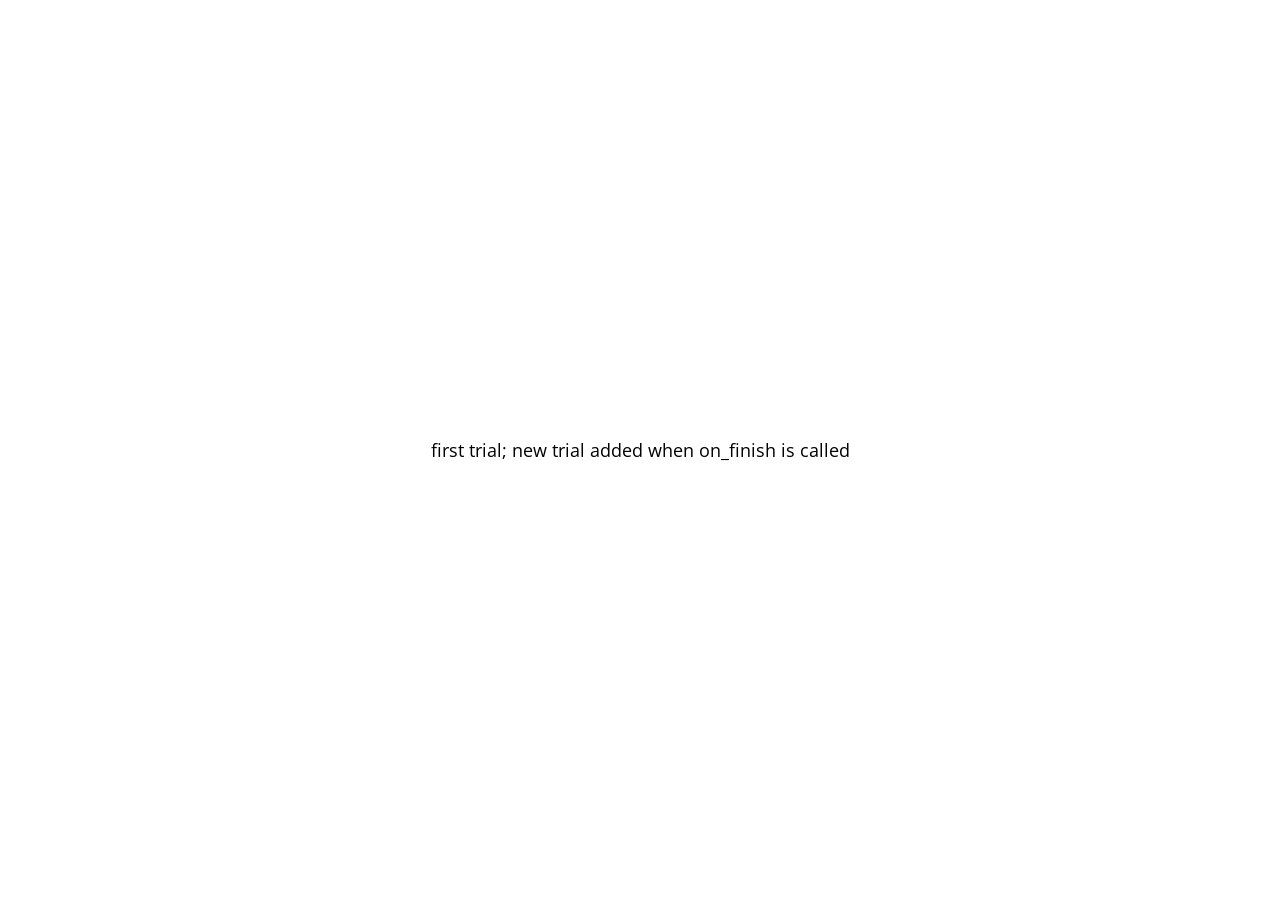
<file: jspsych-6.1.0/examples/add-to-end-of-timeline.html>
<!DOCTYPE html>
<html>
  <head>
    <script src="../jspsych.js"></script>
    <script src="../plugins/jspsych-html-keyboard-response.js"></script>
    <script src="../plugins/jspsych-image-keyboard-response.js"></script>
    <link rel="stylesheet" href="../css/jspsych.css"></link>
  </head>
  <body></body>
  <script>

  var first = {
    type: 'html-keyboard-response',
    stimulus: 'first trial; new trial added when on_finish is called',
    on_finish: function(){
      jsPsych.pauseExperiment();
      jsPsych.addNodeToEndOfTimeline({
        timeline: [{
          type: 'image-keyboard-response',
          stimulus: 'img/happy_face_4.jpg'
        }]
      }, jsPsych.resumeExperiment)
    }
  }

  jsPsych.init({
    timeline: [first],
    on_finish: function(){jsPsych.data.displayData(); }
  });

  </script>
</html>
</file>
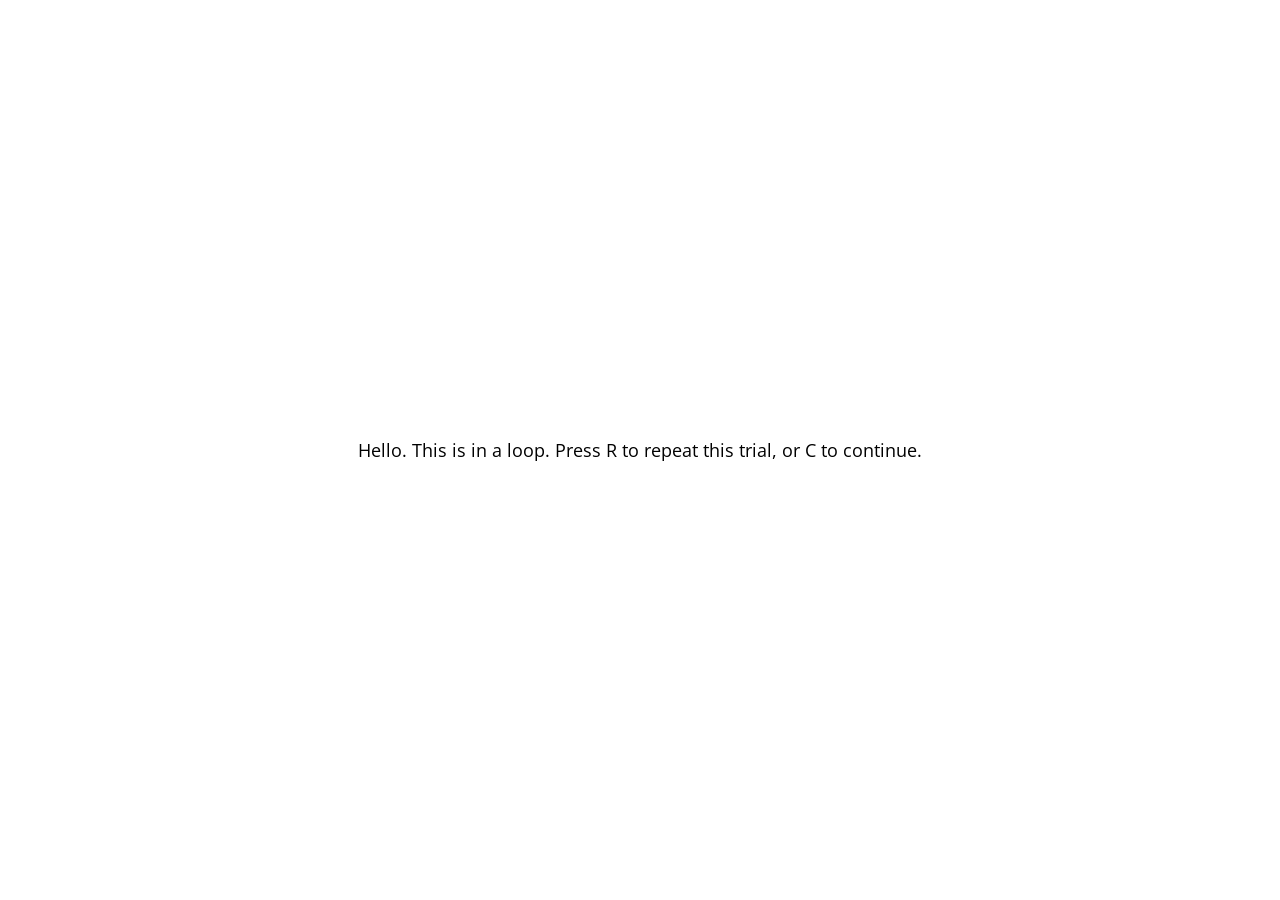
<file: jspsych-6.1.0/examples/conditional-and-loop-functions.html>
<!DOCTYPE html>
<html>
  <head>
    <script src="../jspsych.js"></script>
    <script src="../plugins/jspsych-html-keyboard-response.js"></script>
    <link rel="stylesheet" href="../css/jspsych.css"></link>
  </head>
  <body></body>
  <script>

  var trial = {
    type: 'html-keyboard-response',
    stimulus: 'Hello. This is in a loop. Press R to repeat this trial, or C to continue.',
    choices: ['r','c']
  }

  var loop_node = {
    timeline: [trial],
    loop_function: function(data){
      if(jsPsych.pluginAPI.convertKeyCharacterToKeyCode('r') == data.values()[0].key_press){
        return true;
      } else {
        return false;
      }
    }
  }

  var pre_if_trial = {
    type: 'html-keyboard-response',
    stimulus: 'The next trial is in a conditional statement. Press S to skip it, or V to view it.',
    choices: ['s','v']
  }

  var if_trial = {
    type: 'html-keyboard-response',
    stimulus: 'You chose to view the trial. Press any key to continue.'
  }

  var if_node = {
    timeline: [if_trial],
    conditional_function: function(){
      var data = jsPsych.data.get().last(1).values()[0];
      if(data.key_press == jsPsych.pluginAPI.convertKeyCharacterToKeyCode('s')){
        return false;
      } else {
        return true;
      }
    }
  }

  var after_if_trial = {
    type: 'html-keyboard-response',
    stimulus: 'This is the trial after the conditional.'
  }

  jsPsych.init({
    timeline: [loop_node, pre_if_trial, if_node, after_if_trial],
    on_finish: function(){ jsPsych.data.displayData(); },
    default_iti: 200
  });

  </script>
</html>
</file>
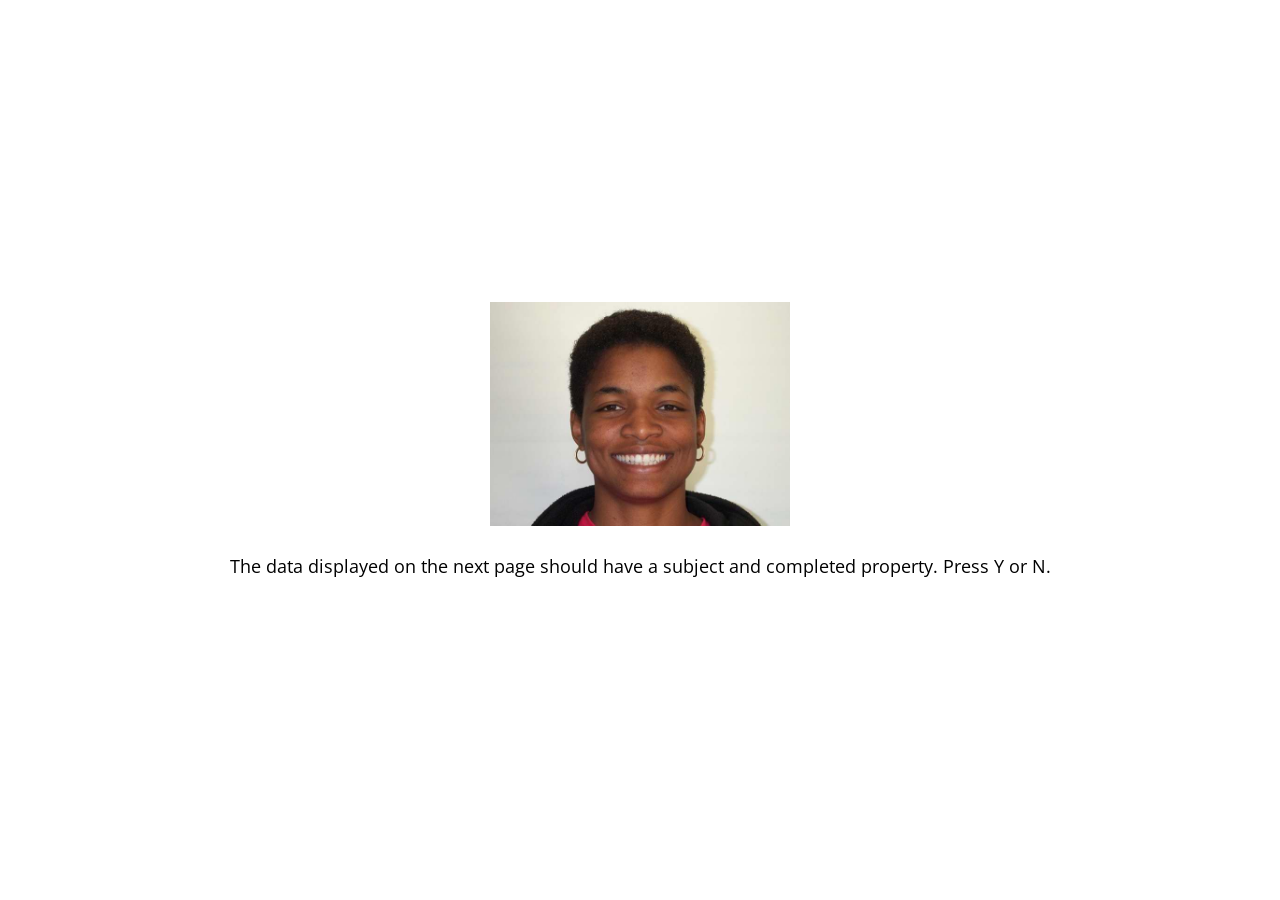
<file: jspsych-6.1.0/examples/data-add-properties.html>
<!DOCTYPE html>
<html>

<head>
  <script src="../jspsych.js"></script>
  <script src="../plugins/jspsych-image-keyboard-response.js"></script>
  <link rel="stylesheet" href="../css/jspsych.css"></link>
  <style>
    img {
      width: 300px;
    }
  </style>
</head>
<body></body>
<script>
  var block_1 = {
    type: 'image-keyboard-response',
    stimulus: 'img/happy_face_1.jpg',
    choices: [89, 78], // Y or N
    prompt: '<p>The data displayed on the next page should have a subject and completed property. Press Y or N.</p>'
  }

  jsPsych.data.addProperties({
    subject: 1
  });


  jsPsych.init({
    timeline: [block_1],
    on_finish: function() {
      jsPsych.data.addProperties({
        completed: true
      });
      // data should have a subject and completed field for each trial.
      jsPsych.data.displayData();
    }
  });
</script>

</html>
</file>
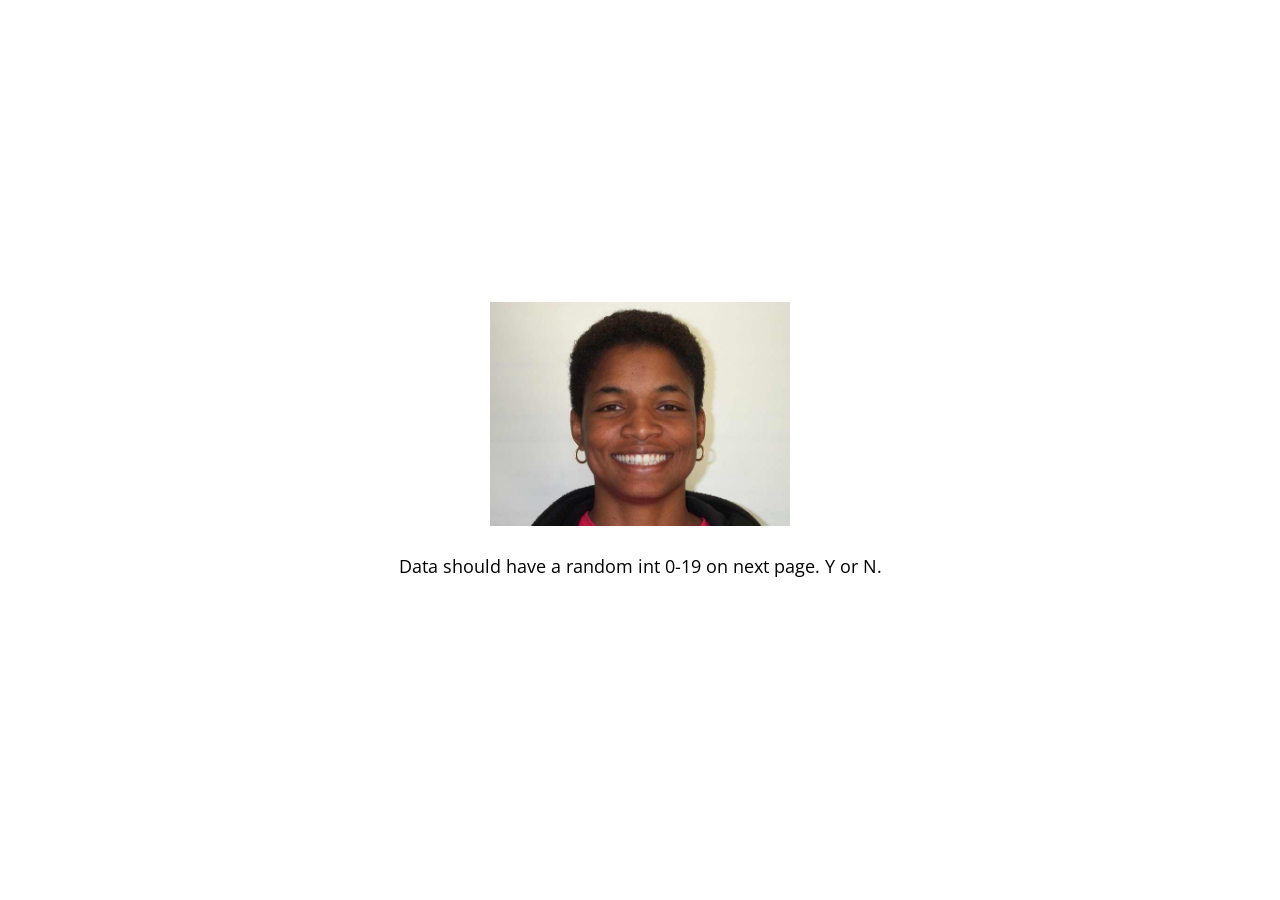
<file: jspsych-6.1.0/examples/data-as-function.html>
<!DOCTYPE html>
<html>

<head>
  <script src="../jspsych.js"></script>
  <script src="../plugins/jspsych-image-keyboard-response.js"></script>
  <link rel="stylesheet" href="../css/jspsych.css"></link>
  <style>
    img {
      width: 300px;
    }
  </style>
</head>
<body></body>
<script>
  var block_1 = {
    type: 'image-keyboard-response',
    stimulus: 'img/happy_face_1.jpg',
    choices: [89, 78], // Y or N
    prompt: '<p>Data should have a random int 0-19 on next page. Y or N.</p>',
    data: function() {
      return {
        random_number: Math.floor(Math.random() * 20)
      }
    }
  }

  jsPsych.init({
    timeline: [block_1],
    on_finish: function() {
      jsPsych.data.displayData();
    }
  });
</script>

</html>
</file>
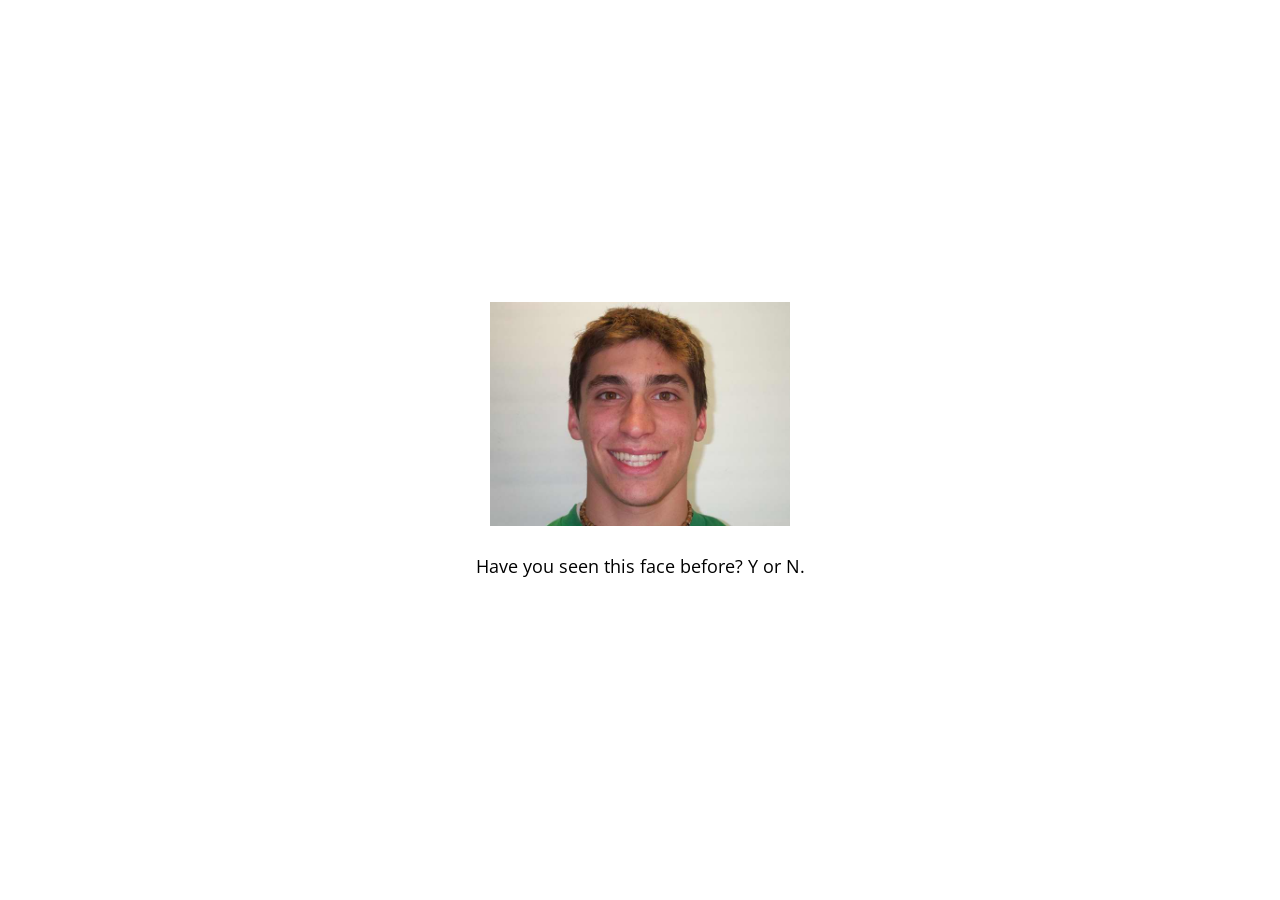
<file: jspsych-6.1.0/examples/data-from-timeline.html>
<!DOCTYPE html>
<html>

<head>

  <script src="../jspsych.js"></script>
  <script src="../plugins/jspsych-image-keyboard-response.js"></script>
  <link rel="stylesheet" href="../css/jspsych.css"></link>
  <style>
    img {
      width: 300px;
    }
  </style>
</head>
<body></body>
<script>
  var trial_1 = {
    stimulus: 'img/happy_face_4.jpg',
  }

  var trial_2 = {
    stimulus: 'img/sad_face_4.jpg',
  }

  var trial_3 = {
    stimulus: 'img/sad_face_3.jpg',
  }

  var node = {
    type: 'image-keyboard-response',
    timeline: [trial_1, trial_2, trial_3],
    choices: [89, 78], // Y or N
    prompt: '<p>Have you seen this face before? Y or N.</p>',
    data: {
      node_data: true
    },
    on_finish: function(){
      console.log(jsPsych.data.getLastTimelineData().json());
    }
  }


  jsPsych.init({
    timeline: [node],
    on_finish: function() {
      jsPsych.data.displayData();
    },
    default_iti: 250
  });
</script>

</html>
</file>
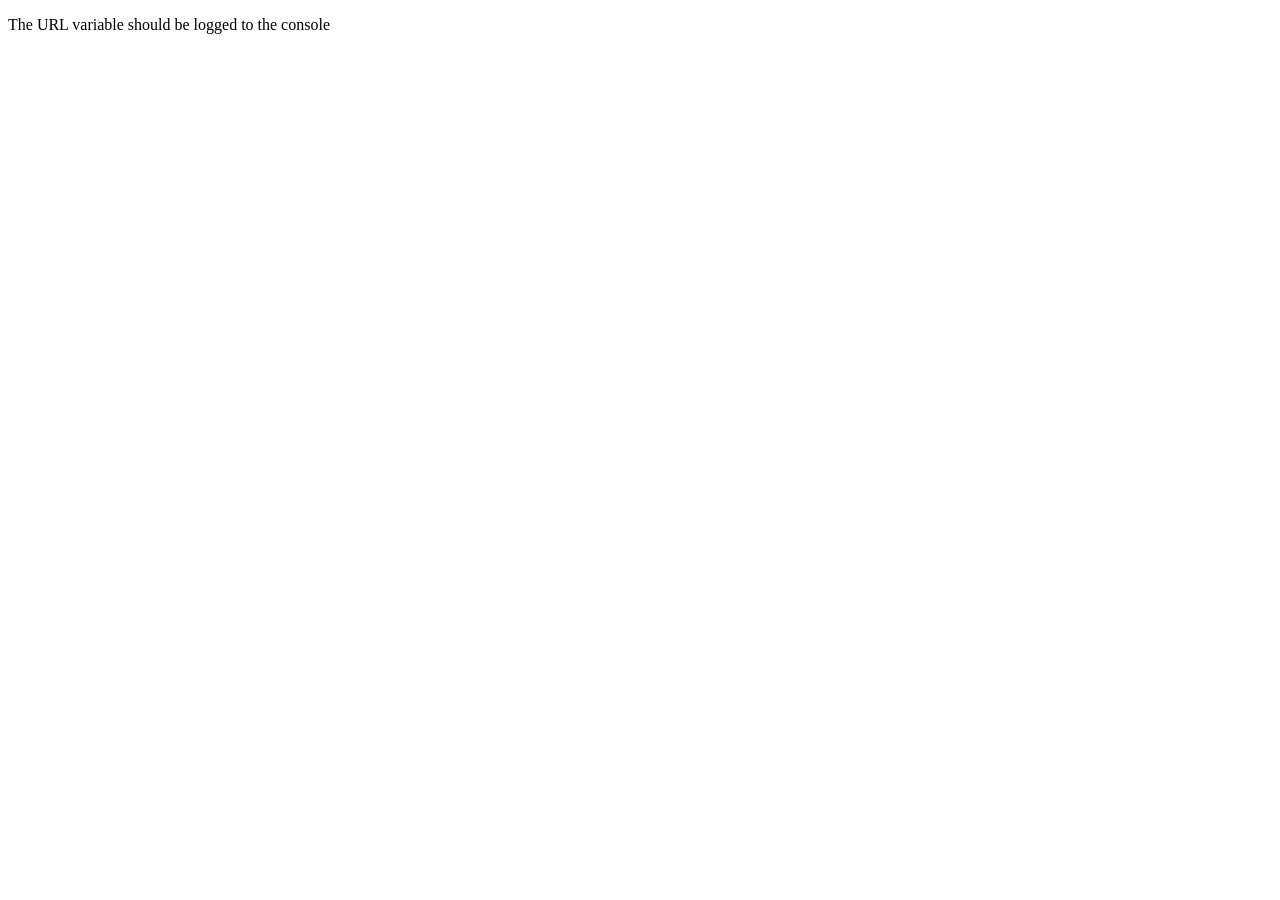
<file: jspsych-6.1.0/examples/data-from-url.html>
<!DOCTYPE html>
<html>
  <head>
    <script src="../jspsych.js"></script>
    <link rel="stylesheet" href="../css/jspsych.css"></link>
  </head>
  <body>
    <p>The URL variable should be logged to the console</p>
  </body>
  <script>

  if(typeof jsPsych.data.getURLVariable('v1') == 'undefined'){
    window.location = window.location + '?v1=abc&v2=def';
  }

  console.log(JSON.stringify(jsPsych.data.urlVariables()));

  console.log(jsPsych.data.getURLVariable('v1'));

  </script>
</html>
</file>
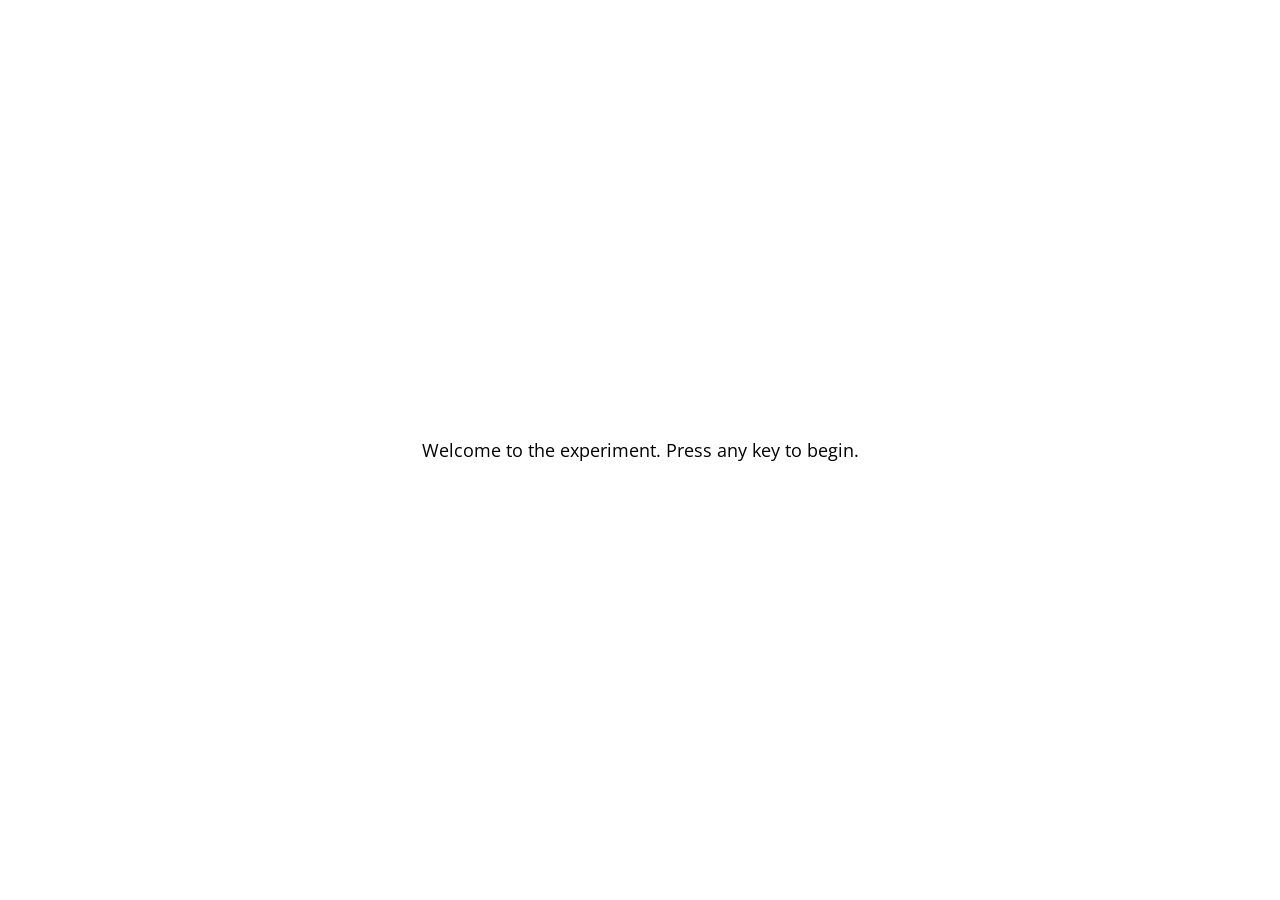
<file: jspsych-6.1.0/examples/demo-flanker.html>
<!DOCTYPE html>
<html>
    <head>
        <title>Flanker Task</title>
        <script src="../jspsych.js"></script>
        <script src="../plugins/jspsych-html-keyboard-response.js"></script>
        <script src="../plugins/jspsych-image-keyboard-response.js"></script>
        <link rel="stylesheet" href="../css/jspsych.css">
    </head>
    <body>
    </body>
    <script>
        /* experiment parameters */
        var reps_per_trial_type = 4;

        /*set up welcome block*/
        var welcome = {
          type: "html-keyboard-response",
          stimulus: "Welcome to the experiment. Press any key to begin."
        };

        /*set up instructions block*/
        var instructions = {
          type: "html-keyboard-response",
          stimulus: "<p>In this task, you will see five arrows on the screen, like the example below.</p>"+
            "<img src='img/inc1.png'></img>"+
            "<p>Press the left arrow key if the middle arrow is pointing left. (<)</p>"+
            "<p>Press the right arrow key if the middle arrow is pointing right. (>)</p>"+
            "<p>Press any key to begin.</p>",
          post_trial_gap: 1000
        };

        /*defining stimuli*/
        var test_stimuli = [
          {
            stimulus: "img/con1.png",
            data: { stim_type: 'congruent', direction: 'left'}
          },
          {
            stimulus: "img/con2.png",
            data: { stim_type: 'congruent', direction: 'right'}
          },
          {
            stimulus: "img/inc1.png",
            data: { stim_type: 'incongruent', direction: 'right'}
          },
          {
            stimulus: "img/inc2.png",
            data: { stim_type: 'incongruent', direction: 'left'}
          }
        ];

        /* defining test timeline */
        var test = {
          timeline: [{
            type: 'image-keyboard-response',
            choices: [37, 39],
            trial_duration: 1500,
            stimulus: jsPsych.timelineVariable('stimulus'),
            data: jsPsych.timelineVariable('data'),
            on_finish: function(data){
              var correct = false;
              if(data.direction == 'left' &&  data.key_press == 37 && data.rt > -1){
                correct = true;
              } else if(data.direction == 'right' && data.key_press == 39 && data.rt > -1){
                correct = true;
              }
              data.correct = correct;
            },
            post_trial_gap: function() {
                return Math.floor(Math.random() * 1500) + 500;
            }
          }],
          timeline_variables: test_stimuli,
          sample: {type: 'fixed-repetitions', size: reps_per_trial_type}
        };

        /*defining debriefing block*/
        var debrief = {
          type: "html-keyboard-response",
          stimulus: function() {
            var total_trials = jsPsych.data.get().filter({trial_type: 'image-keyboard-response'}).count();
            var accuracy = Math.round(jsPsych.data.get().filter({correct: true}).count() / total_trials * 100);
            var congruent_rt = Math.round(jsPsych.data.get().filter({correct: true, stim_type: 'congruent'}).select('rt').mean());
            var incongruent_rt = Math.round(jsPsych.data.get().filter({correct: true, stim_type: 'incongruent'}).select('rt').mean());
            return "<p>You responded correctly on <strong>"+accuracy+"%</strong> of the trials.</p> " +
            "<p>Your average response time for congruent trials was <strong>" + congruent_rt + "ms</strong>.</p>"+
            "<p>Your average response time for incongruent trials was <strong>" + incongruent_rt + "ms</strong>.</p>"+
            "<p>Press any key to complete the experiment. Thank you!</p>";
          }
        };

        /*set up experiment structure*/
        var timeline = [];
        timeline.push(welcome);
        timeline.push(instructions);
        timeline.push(test);
        timeline.push(debrief);

        /*start experiment*/
        jsPsych.init({
            timeline: timeline,
            on_finish: function() {
                jsPsych.data.displayData();
            }
        });
    </script>
</html>
</file>
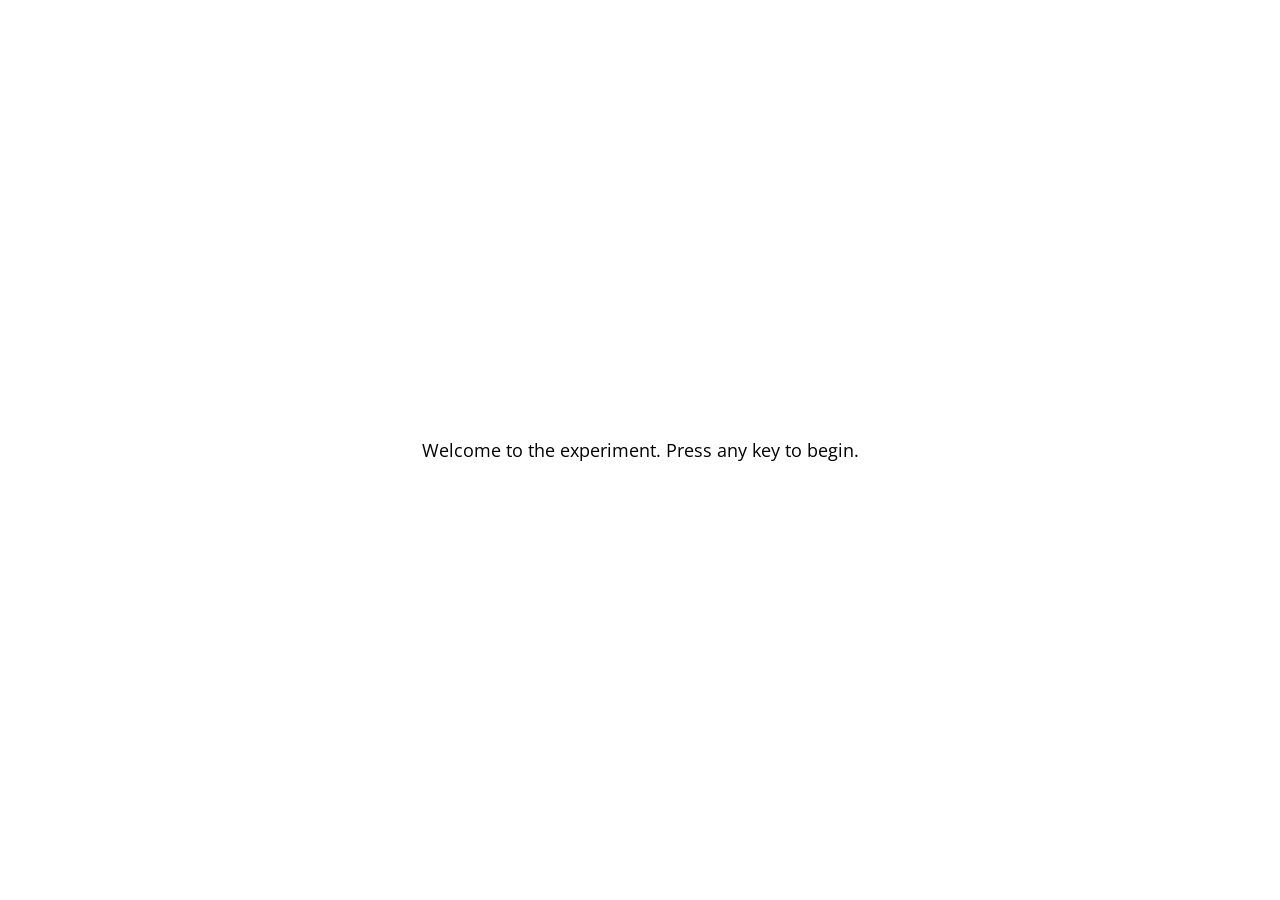
<file: jspsych-6.1.0/examples/demo-simple-rt-task.html>
<!DOCTYPE html>
<html>
  <head>
    <title>My experiment</title>
    <script src="../jspsych.js"></script>
    <script src="../plugins/jspsych-html-keyboard-response.js"></script>
    <script src="../plugins/jspsych-image-keyboard-response.js"></script>
    <link rel="stylesheet" href="../css/jspsych.css"></link>
  </head>
  <body></body>
  <script>

    /* create timeline */
    var timeline = [];

    /* define welcome message trial */
    var welcome_block = {
      type: "html-keyboard-response",
      stimulus: "Welcome to the experiment. Press any key to begin."
    };
    timeline.push(welcome_block);

    /* define instructions trial */
    var instructions = {
      type: "html-keyboard-response",
      stimulus: "<p>In this experiment, a circle will appear in the center " +
          "of the screen.</p><p>If the circle is <strong>blue</strong>, " +
          "press the letter F on the keyboard as fast as you can.</p>" +
          "<p>If the circle is <strong>orange</strong>, press the letter J " +
          "as fast as you can.</p>" +
          "<div style='width: 700px;'>"+
          "<div style='float: left;'><img src='img/blue.png'></img>" +
          "<p class='small'><strong>Press the F key</strong></p></div>" +
          "<div class='float: right;'><img src='img/orange.png'></img>" +
          "<p class='small'><strong>Press the J key</strong></p></div>" +
          "</div>"+
          "<p>Press any key to begin.</p>",
      post_trial_gap: 2000
    };
    timeline.push(instructions);

    /* test trials */

    var test_stimuli = [
      { stimulus: "img/blue.png", data: { test_part: 'test', correct_response: 'f' } },
      { stimulus: "img/orange.png", data: { test_part: 'test', correct_response: 'j' } }
    ];

    var fixation = {
      type: 'html-keyboard-response',
      stimulus: '<div style="font-size:60px;">+</div>',
      choices: jsPsych.NO_KEYS,
      trial_duration: function(){
        return jsPsych.randomization.sampleWithoutReplacement([250, 500, 750, 1000, 1250, 1500, 1750, 2000], 1)[0];
      },
      data: {test_part: 'fixation'}
    }

    var test = {
      type: "image-keyboard-response",
      stimulus: jsPsych.timelineVariable('stimulus'),
      choices: ['f', 'j'],
      data: jsPsych.timelineVariable('data'),
      on_finish: function(data){
        data.correct = data.key_press == jsPsych.pluginAPI.convertKeyCharacterToKeyCode(data.correct_response);
      },
    }

    var test_procedure = {
      timeline: [fixation, test],
      timeline_variables: test_stimuli,
      repetitions: 5,
      randomize_order: true
    }
    timeline.push(test_procedure);

    /* define debrief */

    var debrief_block = {
      type: "html-keyboard-response",
      stimulus: function() {

        var trials = jsPsych.data.get().filter({test_part: 'test'});
        var correct_trials = trials.filter({correct: true});
        var accuracy = Math.round(correct_trials.count() / trials.count() * 100);
        var rt = Math.round(correct_trials.select('rt').mean());

        return "<p>You responded correctly on "+accuracy+"% of the trials.</p>"+
        "<p>Your average response time was "+rt+"ms.</p>"+
        "<p>Press any key to complete the experiment. Thank you!</p>";

      }
    };
    timeline.push(debrief_block);

    /* start the experiment */
    jsPsych.init({
      timeline: timeline,
      on_finish: function() {
        jsPsych.data.displayData();
      }
    });
  </script>
</html>
</file>
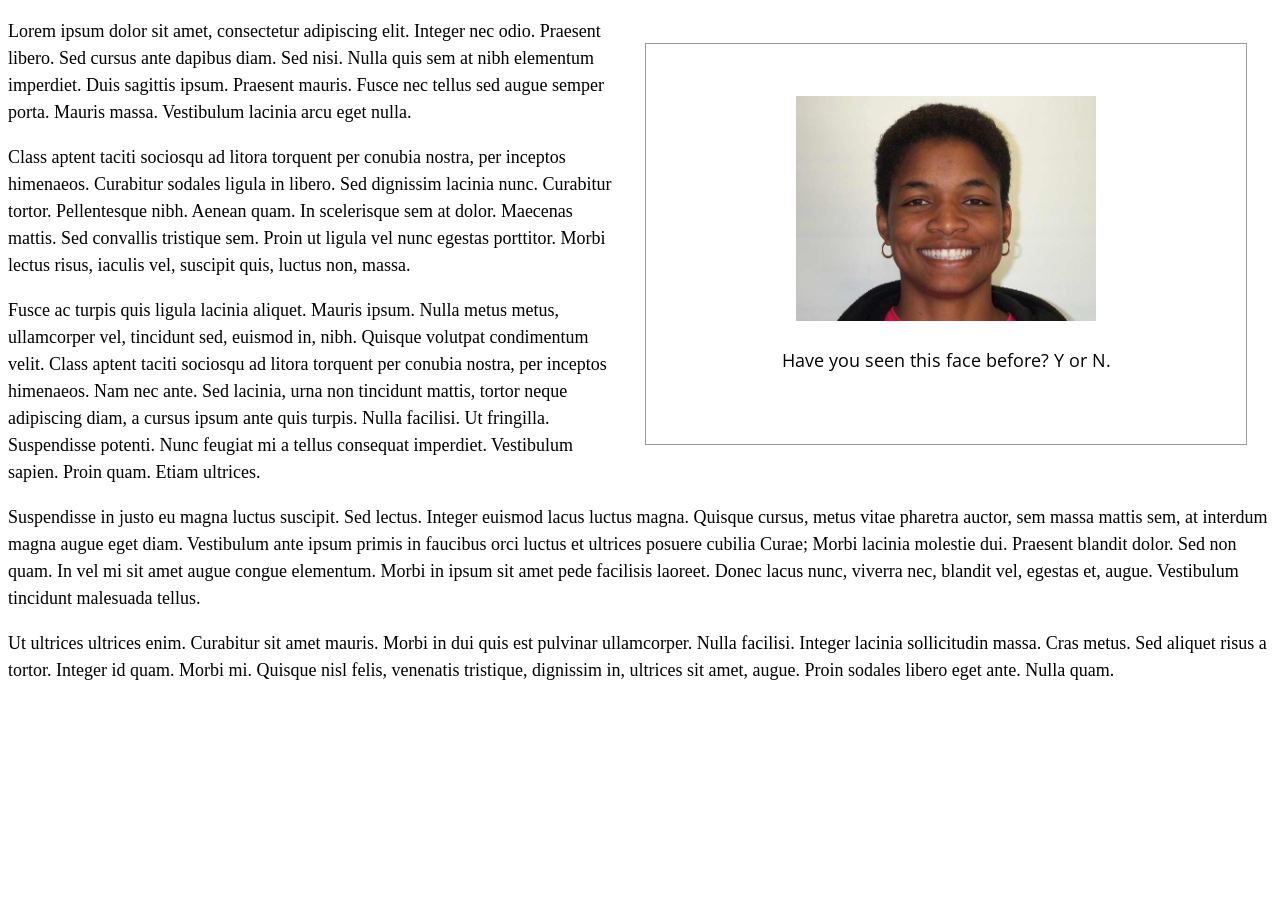
<file: jspsych-6.1.0/examples/display-element-to-embed-experiment.html>
<!DOCTYPE html>
<html>

<head>

  <script src="../jspsych.js"></script>
  <script src="../plugins/jspsych-image-keyboard-response.js"></script>
  <script src="../plugins/jspsych-html-keyboard-response.js"></script>
  <link rel="stylesheet" href="../css/jspsych.css"></link>
  <style>
    p { line-height: 1.5em; font-size: 18px; }
    img {
      width: 300px;
    }
    #jspsych-experiment { width: 600px; height: 400px; float: right; overflow: hidden; margin: 25px; border: 1px solid #999;}
  </style>
</head>

<body>
  <div id="jspsych-experiment"></div>
  <p>Lorem ipsum dolor sit amet, consectetur adipiscing elit. Integer nec odio. Praesent libero. Sed cursus ante dapibus diam. Sed nisi. Nulla quis sem at nibh elementum imperdiet. Duis sagittis ipsum. Praesent mauris. Fusce nec tellus sed augue semper porta. Mauris massa. Vestibulum lacinia arcu eget nulla. </p>

<p>Class aptent taciti sociosqu ad litora torquent per conubia nostra, per inceptos himenaeos. Curabitur sodales ligula in libero. Sed dignissim lacinia nunc. Curabitur tortor. Pellentesque nibh. Aenean quam. In scelerisque sem at dolor. Maecenas mattis. Sed convallis tristique sem. Proin ut ligula vel nunc egestas porttitor. Morbi lectus risus, iaculis vel, suscipit quis, luctus non, massa. </p>

<p>Fusce ac turpis quis ligula lacinia aliquet. Mauris ipsum. Nulla metus metus, ullamcorper vel, tincidunt sed, euismod in, nibh. Quisque volutpat condimentum velit. Class aptent taciti sociosqu ad litora torquent per conubia nostra, per inceptos himenaeos. Nam nec ante. Sed lacinia, urna non tincidunt mattis, tortor neque adipiscing diam, a cursus ipsum ante quis turpis. Nulla facilisi. Ut fringilla. Suspendisse potenti. Nunc feugiat mi a tellus consequat imperdiet. Vestibulum sapien. Proin quam. Etiam ultrices. </p>

<p>Suspendisse in justo eu magna luctus suscipit. Sed lectus. Integer euismod lacus luctus magna. Quisque cursus, metus vitae pharetra auctor, sem massa mattis sem, at interdum magna augue eget diam. Vestibulum ante ipsum primis in faucibus orci luctus et ultrices posuere cubilia Curae; Morbi lacinia molestie dui. Praesent blandit dolor. Sed non quam. In vel mi sit amet augue congue elementum. Morbi in ipsum sit amet pede facilisis laoreet. Donec lacus nunc, viverra nec, blandit vel, egestas et, augue. Vestibulum tincidunt malesuada tellus. </p>

<p>Ut ultrices ultrices enim. Curabitur sit amet mauris. Morbi in dui quis est pulvinar ullamcorper. Nulla facilisi. Integer lacinia sollicitudin massa. Cras metus. Sed aliquet risus a tortor. Integer id quam. Morbi mi. Quisque nisl felis, venenatis tristique, dignissim in, ultrices sit amet, augue. Proin sodales libero eget ante. Nulla quam. </p>
</body>


<script>
  var trial_1 = {
    type: 'image-keyboard-response',
    stimulus: 'img/happy_face_1.jpg',
    choices: [89, 78], // Y or N
    prompt: '<p>Have you seen this face before? Y or N.</p>'
  }

  var trial_2 = {
    type: 'image-keyboard-response',
    stimulus: 'img/happy_face_2.jpg',
    choices: [89, 78], // Y or N
    timing_response: 5000,
    prompt: '<p>Have you seen this face before? Y or N. (5s time limit).</p>'
  }

  var trial_3 = {
    type: 'html-keyboard-response',
    choices: jsPsych.NO_KEYS, // Y or N
    timing_response: 5000,
    prompt: '<p>No response allowed. 5s wait.</p>',
    stimulus: '<p>:)</p>',
    is_html: true
  }

  var node = {
    type: 'html-keyboard-response',
    timeline: [trial_1, trial_2, trial_3],
  }


  jsPsych.init({
    timeline: [node],
    display_element: 'jspsych-experiment',
    on_finish: function() {
      jsPsych.data.displayData();
    },
    default_iti: 250
  });
</script>

</html>
</file>
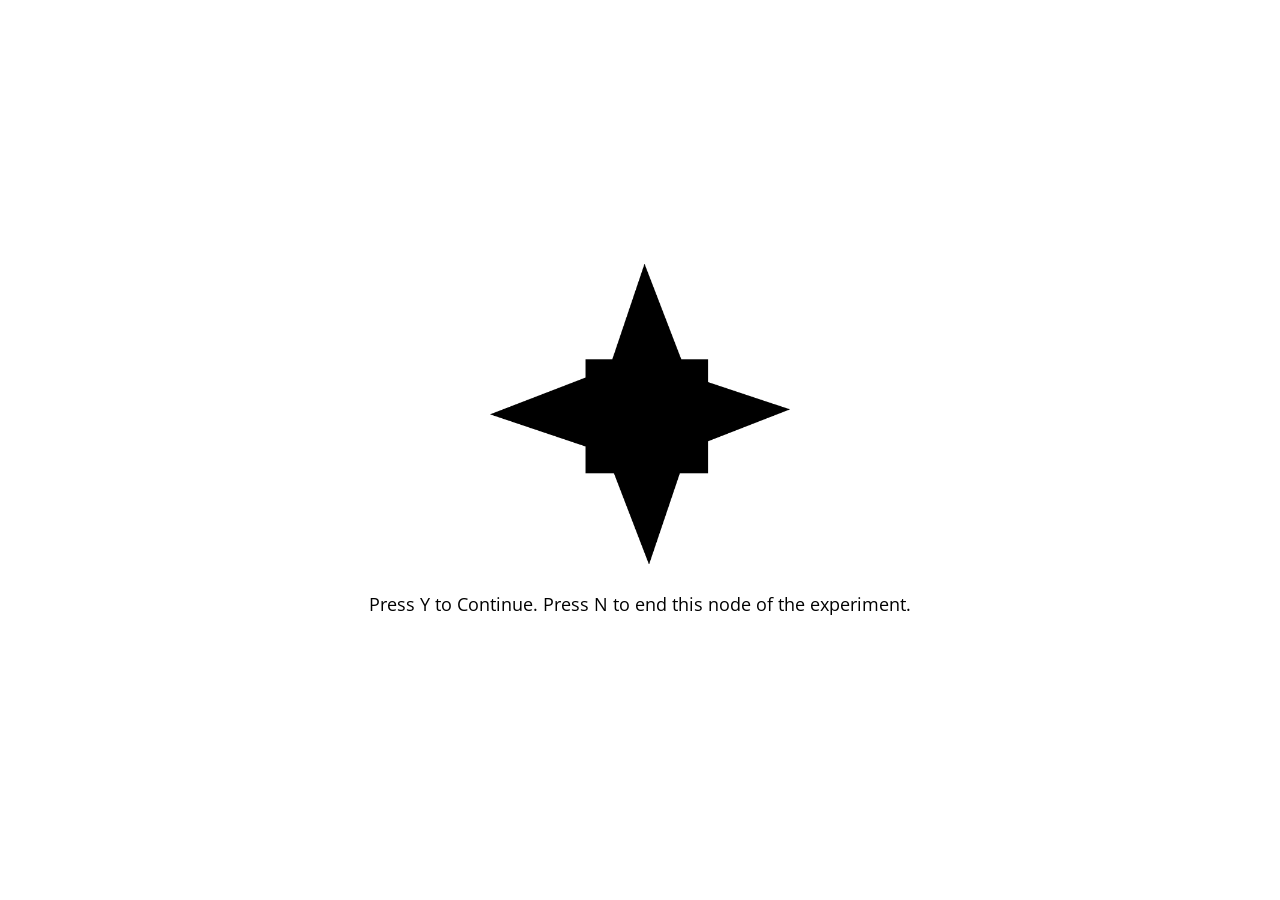
<file: jspsych-6.1.0/examples/end-active-node.html>
<!DOCTYPE html>
<html>

<head>

  <script src="../jspsych.js"></script>
  <script src="../plugins/jspsych-html-keyboard-response.js"></script>
  <script src="../plugins/jspsych-image-keyboard-response.js"></script>
  <link rel="stylesheet" href="../css/jspsych.css"></link>
  <style>
    img {
      width: 300px;
    }
  </style>
</head>
<body></body>
<script>
  var images = ["img/1.gif", "img/2.gif", "img/3.gif", "img/4.gif", "img/5.gif", "img/6.gif", "img/7.gif", "img/8.gif", "img/9.gif", "img/10.gif"];

  var trials = [];
  for (var i = 0; i < images.length; i++) {
    trials.push({
      stimulus: images[i]
    });
  }

  var block = {
    type: 'image-keyboard-response',
    choices: [89, 78], // Y or N
    prompt: '<p>Press Y to Continue. Press N to end this node of the experiment.</p>',
    on_finish: function(data) {
      if (data.key_press == 78) {
        jsPsych.endCurrentTimeline();
      }
    },
    timeline: trials
  }

  var after_block = {
    type: 'html-keyboard-response',
    stimulus: '<p>The next node</p>',
  }

  jsPsych.init({
    timeline: [block, after_block],
    on_finish: function() {
      jsPsych.data.displayData();
    }
  });
</script>

</html>
</file>
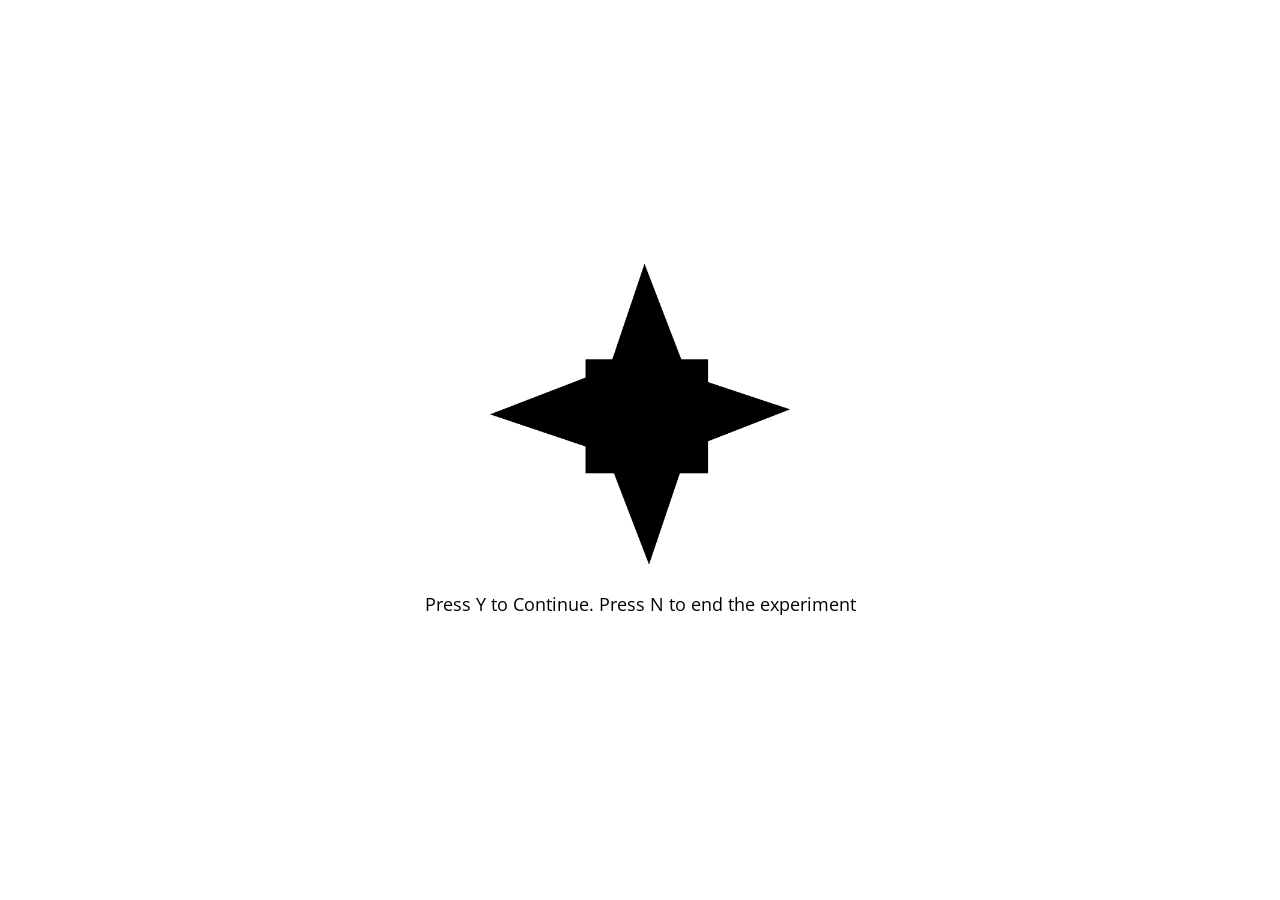
<file: jspsych-6.1.0/examples/end-experiment.html>
<!DOCTYPE html>
<html>

<head>
  <script src="../jspsych.js"></script>
  <script src="../plugins/jspsych-image-keyboard-response.js"></script>
  <link rel="stylesheet" href="../css/jspsych.css"></link>
  <style>
    img {
      width: 300px;
    }
  </style>
</head>
<body></body>
<script>
  var images = ["img/1.gif", "img/2.gif", "img/3.gif", "img/4.gif", "img/5.gif", "img/6.gif", "img/7.gif", "img/8.gif", "img/9.gif", "img/10.gif"];

  var trials = [];
  for (var i = 0; i < images.length; i++) {
    trials.push({
      stimulus: images[i]
    });
  }

  var block = {
    type: 'image-keyboard-response',
    choices: [89, 78], // Y or N
    prompt: '<p>Press Y to Continue. Press N to end the experiment</p>',
    on_finish: function(data) {
      if (data.key_press == 78) {
        jsPsych.endExperiment('The experiment was ended. This is the end message.');
      }
    },
    timeline: trials
  }


  jsPsych.init({
    timeline: [block]
  });
</script>

</html>
</file>
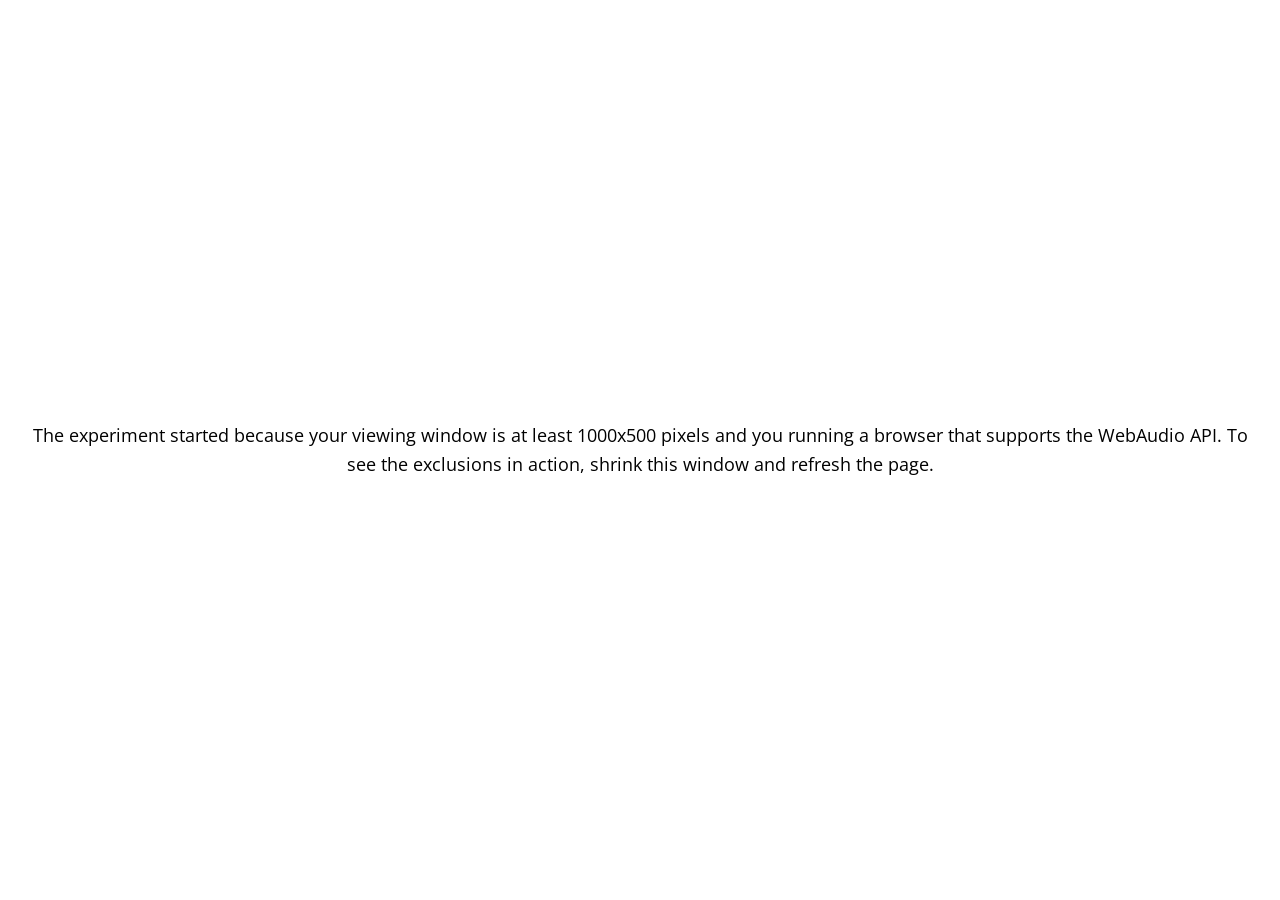
<file: jspsych-6.1.0/examples/exclusions.html>
<!DOCTYPE html>
<html>

<head>
  <script src="../jspsych.js"></script>
  <script src="../plugins/jspsych-html-keyboard-response.js"></script>
  <link rel="stylesheet" href="../css/jspsych.css"></link>
  <style>
    img {
      width: 300px;
    }
  </style>
</head>

<body>
</body>
<script>
  var trial_1 = {
    type: 'html-keyboard-response',
    stimulus: 'The experiment started because your viewing window is at least 1000x500 pixels and you running a browser that supports the WebAudio API. To see the exclusions in action, shrink this window and refresh the page.',
  }


  jsPsych.init({
    timeline: [trial_1],
    on_finish: function() {
      jsPsych.data.displayData();
    },
    exclusions: {
      min_width: 1000,
      min_height: 500,
      audio: true
    },
    default_iti: 250
  });
</script>

</html>
</file>
<file: jspsych-6.1.0/css/jspsych.css>
/*
 * CSS for jsPsych experiments.
 *
 * This stylesheet provides minimal styling to make jsPsych
 * experiments look polished without any additional styles.
 */

 @import url(https://fonts.googleapis.com/css?family=Open+Sans:400italic,700italic,400,700);

/* Container holding jsPsych content */

 .jspsych-display-element {
   display: flex;
   flex-direction: column;
   overflow-y: auto;
 }

 .jspsych-display-element:focus {
   outline: none;
 }

 .jspsych-content-wrapper {
   display: flex;
   margin: auto;
   flex: 1 1 100%;
   width: 100%;
 }

 .jspsych-content {
   max-width: 95%; /* this is mainly an IE 10-11 fix */
   text-align: center;
   margin: auto; /* this is for overflowing content */
 }

 .jspsych-top {
   align-items: flex-start;
 }

 .jspsych-middle {
   align-items: center;
 }

/* fonts and type */

.jspsych-display-element {
  font-family: 'Open Sans', 'Arial', sans-serif;
  font-size: 18px;
  line-height: 1.6em;
}

/* Form elements like input fields and buttons */

.jspsych-display-element input[type="text"] {
  font-family: 'Open Sans', 'Arial', sans-serif;
  font-size: 14px;
}

/* borrowing Bootstrap style for btn elements, but combining styles a bit */
.jspsych-btn {
  display: inline-block;
  padding: 6px 12px;
  margin: 0px;
  font-size: 14px;
  font-weight: 400;
  font-family: 'Open Sans', 'Arial', sans-serif;
  cursor: pointer;
  line-height: 1.4;
  text-align: center;
  white-space: nowrap;
  vertical-align: middle;
  background-image: none;
  border: 1px solid transparent;
  border-radius: 4px;
  color: #333;
  background-color: #fff;
  border-color: #ccc;
}

.jspsych-btn:hover {
  background-color: #ddd;
  border-color: #aaa;
}

.jspsych-btn:disabled {
  background-color: #eee;
  color: #aaa;
  border-color: #ccc;
  cursor: not-allowed;
}

/* jsPsych progress bar */

#jspsych-progressbar-container {
  color: #555;
  border-bottom: 1px solid #dedede;
  background-color: #f9f9f9;
  margin-bottom: 1em;
  text-align: center;
  padding: 8px 0px;
  width: 100%;
  line-height: 1em;
}
#jspsych-progressbar-container span {
  font-size: 14px;
  padding-right: 14px;
}
#jspsych-progressbar-outer {
  background-color: #eee;
  width: 50%;
  margin: auto;
  height: 14px;
  display: inline-block;
  vertical-align: middle;
  box-shadow: inset 0 1px 2px rgba(0,0,0,0.1);
}
#jspsych-progressbar-inner {
  background-color: #aaa;
  width: 0%;
  height: 100%;
}

/* Control appearance of jsPsych.data.displayData() */
#jspsych-data-display {
  text-align: left;
}
</file>
